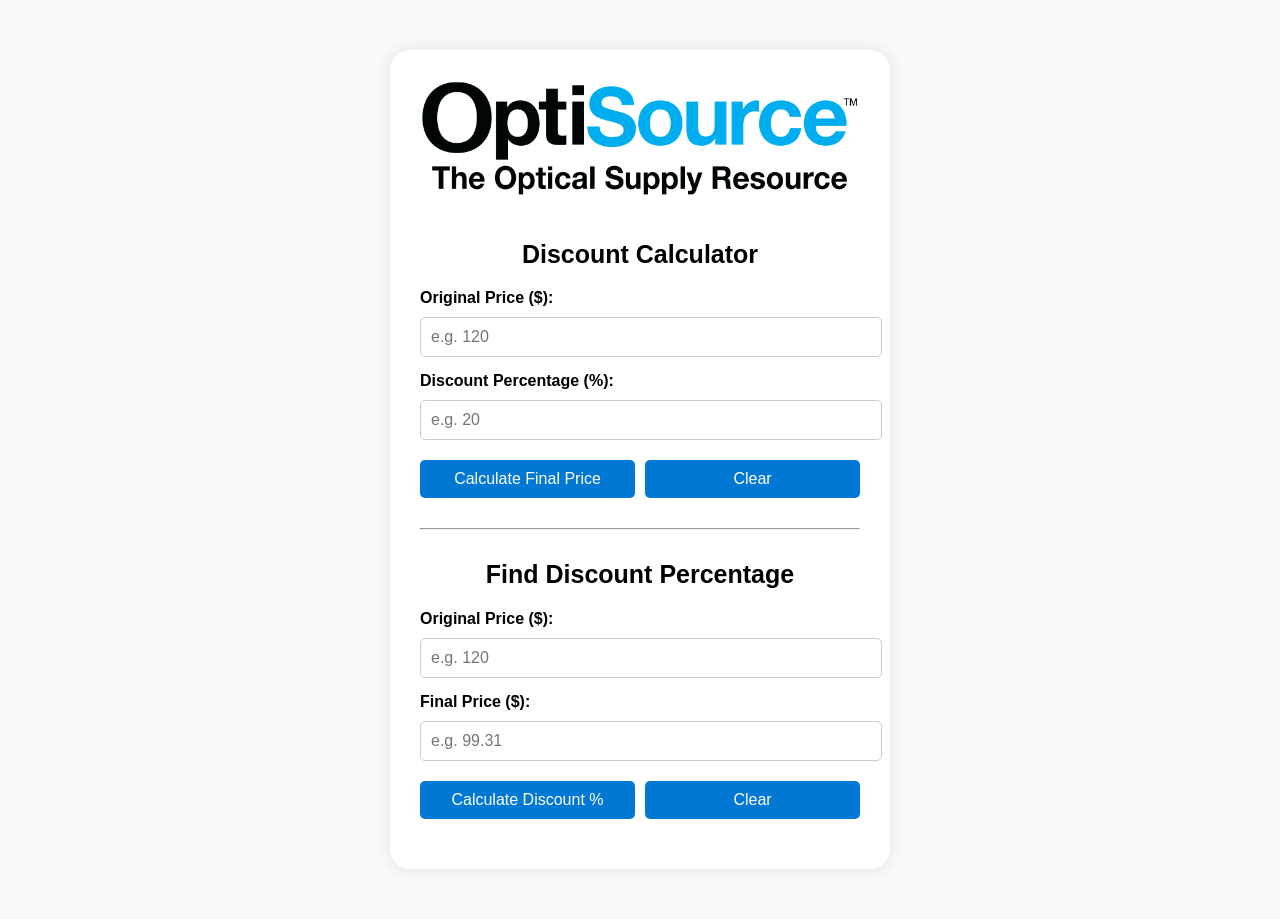
<file: index.html>
<!DOCTYPE html>
<html>
<head>
  <meta charset="UTF-8" />
  <meta name="viewport" content="width=device-width, initial-scale=1.0" />
  <title>Discount Tools</title>
  <link rel="stylesheet" href="styles.css">

  <style>
    body { font-family: Arial, sans-serif; padding: 20px; max-width: 500px; margin: auto; }
    input, button { width: 100%; padding: 10px; margin-top: 10px; font-size: 16px; }
    label { display: block; margin-top: 15px; }
    #result1, #result2 { margin-top: 20px; font-weight: bold; }
    .btn-group { display: flex; gap: 10px; margin-top: 10px; }
    .btn-group button { flex: 1; }
    hr { margin: 30px 0; }
  </style>
</head>
<body>
   <div class="container">
     <img src="images/OSBLACK.png" alt="Discount Banner" alt="Logo" style="width: 100%; height: auto; margin-bottom: 20px;">



   <div>
  <h2>Discount Calculator</h2>

  <label>Original Price ($):
    <input type="text" inputmode="numeric" pattern="[0-9]*" id="origPrice1" placeholder="e.g. 120">
  </label>
  <label>Discount Percentage (%):
    <input type="text" inputmode="numeric" pattern="[0-9]*" id="discountPercent" placeholder="e.g. 20">
  </label>

  <div class="btn-group">
    <button onclick="calculateFinalPrice()">Calculate Final Price</button>
    <button onclick="clearCalc1()">Clear</button>
  </div>

  <div id="result1"></div>

  <hr>

  <h2>Find Discount Percentage</h2>

  <label>Original Price ($):
    <input type="text" inputmode="numeric" pattern="[0-9]*"  id="origPrice2" placeholder="e.g. 120">
  </label>
  <label>Final Price ($):
    <input type="text" inputmode="numeric" pattern="[0-9]*"  id="finalPrice" placeholder="e.g. 99.31">
  </label>

  <div class="btn-group">
    <button onclick="calculateDiscountPercent()">Calculate Discount %</button>
    <button onclick="clearCalc2()">Clear</button>
  </div>

  <div id="result2"></div>
 </div>
</body>
  <script>
    function calculateFinalPrice() {
      const originalPrice = parseFloat(document.getElementById("origPrice1").value);
      const discountPercent = parseFloat(document.getElementById("discountPercent").value);
      if (isNaN(originalPrice) || isNaN(discountPercent)) {
        document.getElementById("result1").innerText = "Please enter valid numbers.";
        return;
      }
      const discountAmount = (originalPrice * discountPercent) / 100;
      const finalPrice = originalPrice - discountAmount;
      document.getElementById("result1").innerText = 
        `Discount: $${discountAmount.toFixed(2)}\nFinal Price: $${finalPrice.toFixed(2)}`;
    }

    function calculateDiscountPercent() {
      const originalPrice = parseFloat(document.getElementById("origPrice2").value);
      const finalPrice = parseFloat(document.getElementById("finalPrice").value);
      if (isNaN(originalPrice) || isNaN(finalPrice) || finalPrice > originalPrice) {
        document.getElementById("result2").innerText = "Please enter valid values (final price should be less than original).";
        return;
      }
      const discountPercent = ((originalPrice - finalPrice) / originalPrice) * 100;
      const discountAmount = originalPrice - finalPrice;
      document.getElementById("result2").innerText = 
        `Discount Amount: $${discountAmount.toFixed(2)}\nDiscount: ${discountPercent.toFixed(2)}%`;
    }

    function clearCalc1() {
      document.getElementById("origPrice1").value = "";
      document.getElementById("discountPercent").value = "";
      document.getElementById("result1").innerText = "";
    }

    function clearCalc2() {
      document.getElementById("origPrice2").value = "";
      document.getElementById("finalPrice").value = "";
      document.getElementById("result2").innerText = "";
    }
  </script>

</html>
</file>
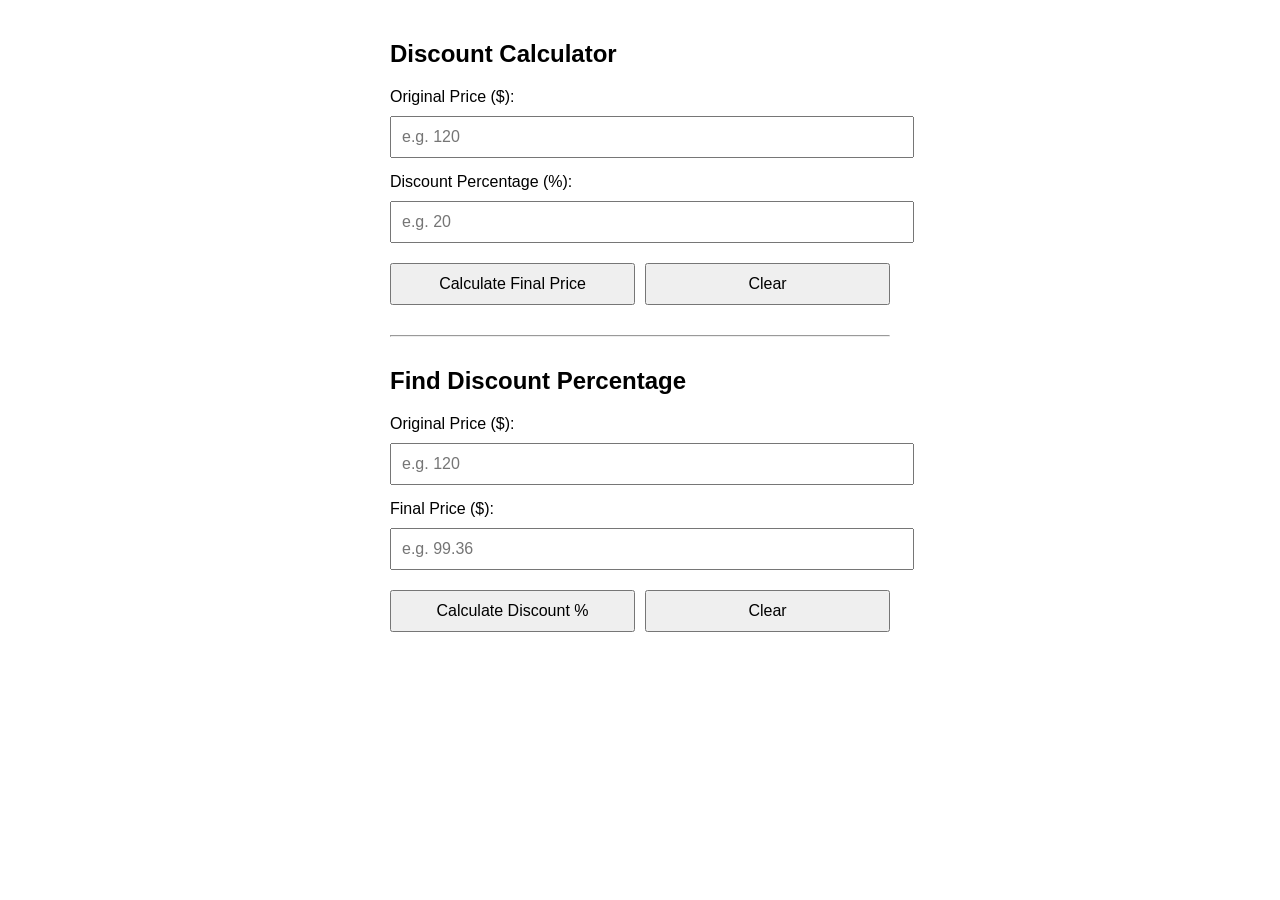
<file: Discount_Calculator2.html>
<!DOCTYPE html>
<html>
<head>
  <title>Discount Tools</title>
  <style>
    body { font-family: Arial, sans-serif; padding: 20px; max-width: 500px; margin: auto; }
    input, button { width: 100%; padding: 10px; margin-top: 10px; font-size: 16px; }
    label { display: block; margin-top: 15px; }
    #result1, #result2 { margin-top: 20px; font-weight: bold; }
    .btn-group { display: flex; gap: 10px; margin-top: 10px; }
    .btn-group button { flex: 1; }
    hr { margin: 30px 0; }
  </style>
</head>
<body>
  <h2>Discount Calculator</h2>
  
  <label>Original Price ($):
    <input type="number" id="origPrice1" placeholder="e.g. 120">
  </label>
  <label>Discount Percentage (%):
    <input type="number" id="discountPercent" placeholder="e.g. 20">
  </label>

  <div class="btn-group">
    <button onclick="calculateFinalPrice()">Calculate Final Price</button>
    <button onclick="clearCalc1()">Clear</button>
  </div>

  <div id="result1"></div>

  <hr>

  <h2>Find Discount Percentage</h2>
  
  <label>Original Price ($):
    <input type="number" id="origPrice2" placeholder="e.g. 120">
  </label>
  <label>Final Price ($):
    <input type="number" id="finalPrice" placeholder="e.g. 99.36">
  </label>

  <div class="btn-group">
    <button onclick="calculateDiscountPercent()">Calculate Discount %</button>
    <button onclick="clearCalc2()">Clear</button>
  </div>

  <div id="result2"></div>

  <script>
    function calculateFinalPrice() {
      const originalPrice = parseFloat(document.getElementById("origPrice1").value);
      const discountPercent = parseFloat(document.getElementById("discountPercent").value);
      if (isNaN(originalPrice) || isNaN(discountPercent)) {
        document.getElementById("result1").innerText = "Please enter valid numbers.";
        return;
      }
      const discountAmount = (originalPrice * discountPercent) / 100;
      const finalPrice = originalPrice - discountAmount;
      document.getElementById("result1").innerText = 
        `Discount: $${discountAmount.toFixed(2)}\nFinal Price: $${finalPrice.toFixed(2)}`;
    }

    function calculateDiscountPercent() {
      const originalPrice = parseFloat(document.getElementById("origPrice2").value);
      const finalPrice = parseFloat(document.getElementById("finalPrice").value);
      if (isNaN(originalPrice) || isNaN(finalPrice) || finalPrice > originalPrice) {
        document.getElementById("result2").innerText = "Please enter valid values (final price should be less than original).";
        return;
      }
      const discountPercent = ((originalPrice - finalPrice) / originalPrice) * 100;
      const discountAmount = originalPrice - finalPrice;
      document.getElementById("result2").innerText = 
        `Discount Amount: $${discountAmount.toFixed(2)}\nDiscount: ${discountPercent.toFixed(2)}%`;
    }

    function clearCalc1() {
      document.getElementById("origPrice1").value = "";
      document.getElementById("discountPercent").value = "";
      document.getElementById("result1").innerText = "";
    }

    function clearCalc2() {
      document.getElementById("origPrice2").value = "";
      document.getElementById("finalPrice").value = "";
      document.getElementById("result2").innerText = "";
    }
  </script>
</body>
</html>
</file>
<file: styles.css>
body {
    font-family: 'Segoe UI', sans-serif;
    background-color: #f9f9f9;
    margin: 0;
    padding: 20px;
  }

  .container {
    background: white;
    max-width: 500px;
    margin: 30px auto;
    padding: 30px;
    box-shadow: 0 0 15px rgba(0,0,0,0.1);
    border-radius: 20px;
  }

  h1, h2 {
    color: black;
    text-align: center;
    font-size: 25px
  }

  label {
    margin-top: 15px;
    display: block;
    font-weight: bold;
  }

  input {
    width: 100%;
    padding: 10px;
    margin-top: 5px;
    font-size: 1em;
    border: 1px solid #ccc;
    border-radius: 5px;
  }

  .btn-group {
    display: flex;
    gap: 10px;
    margin-top: 15px;
  }

  .btn-group button {
    flex: 1;
    padding: 10px;
    font-size: 1em;
    background-color: #0078d4;
    color: white;
    border: none;
    border-radius: 5px;
    cursor: pointer;
  }

  .btn-group button:hover {
    background-color: #005fa3;
  }

  #result1, #result2 {
    margin-top: 20px;
    font-weight: bold;
    color: #444;
    white-space: pre-wrap;
  }

  @media (max-width: 600px) {
    .container {
      padding: 20px;
    }
  }
</file>
